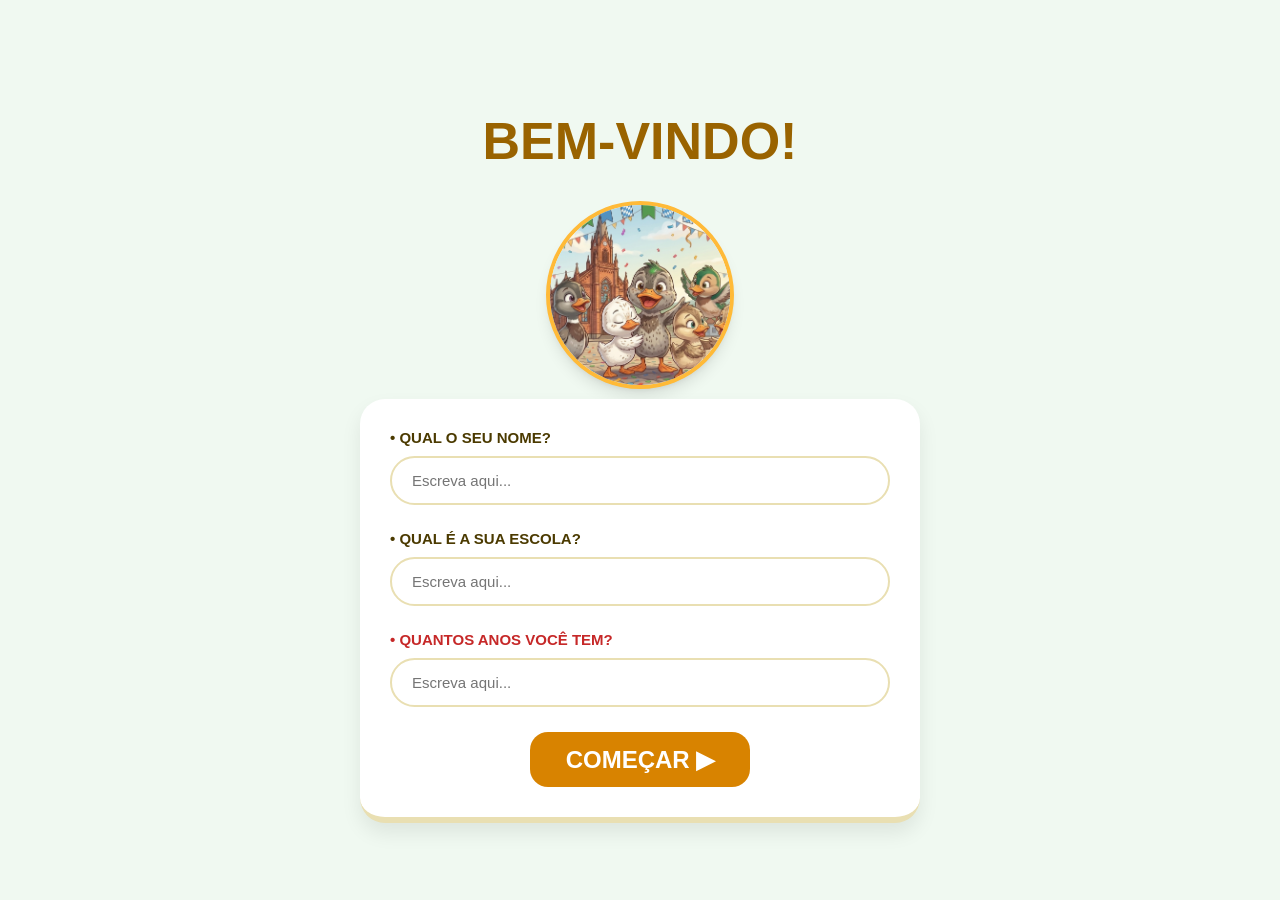
<file: index.html>
<!DOCTYPE html>
<html lang="pt-br">

<head>
    <meta charset="UTF-8">
    <meta name="viewport" content="width=device-width, initial-scale=1.0">

    <title>Tela Inicial</title>

    <link rel="stylesheet" href="style.css">
</head>

<body class="inicio-page">

    <main class="inicio-main">

        <h1>BEM-VINDO!</h1>

        <img src="parte1_curricularizacao/ImagensJogoInfantil-IA/brusqueinicial.png" alt="Logo" class="logo">

        <form id="formulario">

            <div class="campo">
                <label>• QUAL O SEU NOME?</label>
                <input type="text" placeholder="Escreva aqui..." required>
            </div>

            <div class="campo">
                <label>• QUAL É A SUA ESCOLA?</label>
                <input type="text" placeholder="Escreva aqui..." required>
            </div>

            <div class="campo">
                <label class="vermelho">• QUANTOS ANOS VOCÊ TEM?</label>
                <input type="number" placeholder="Escreva aqui..." required>
            </div>

            <button type="submit" class="btn-comecar">
                COMEÇAR ▶
            </button>

        </form>

    </main>

    <script>
        const formulario = document.getElementById("formulario");

        formulario.addEventListener("submit", function(event) {
            event.preventDefault();

            const nome = document.querySelector('input[type="text"]').value;

            // ======================
            // INICIALIZA TUDO DO JOGO
            // ======================
            localStorage.setItem("nomeJogador", nome);
            localStorage.setItem("pontos", 0);
            localStorage.setItem("erros", 0);
            localStorage.setItem("tentativas", 0);
            localStorage.setItem("perguntaAtual", 0);

            window.location.href = "pergunta.html";
        });
        
    </script>

</body>

</html>
</file>
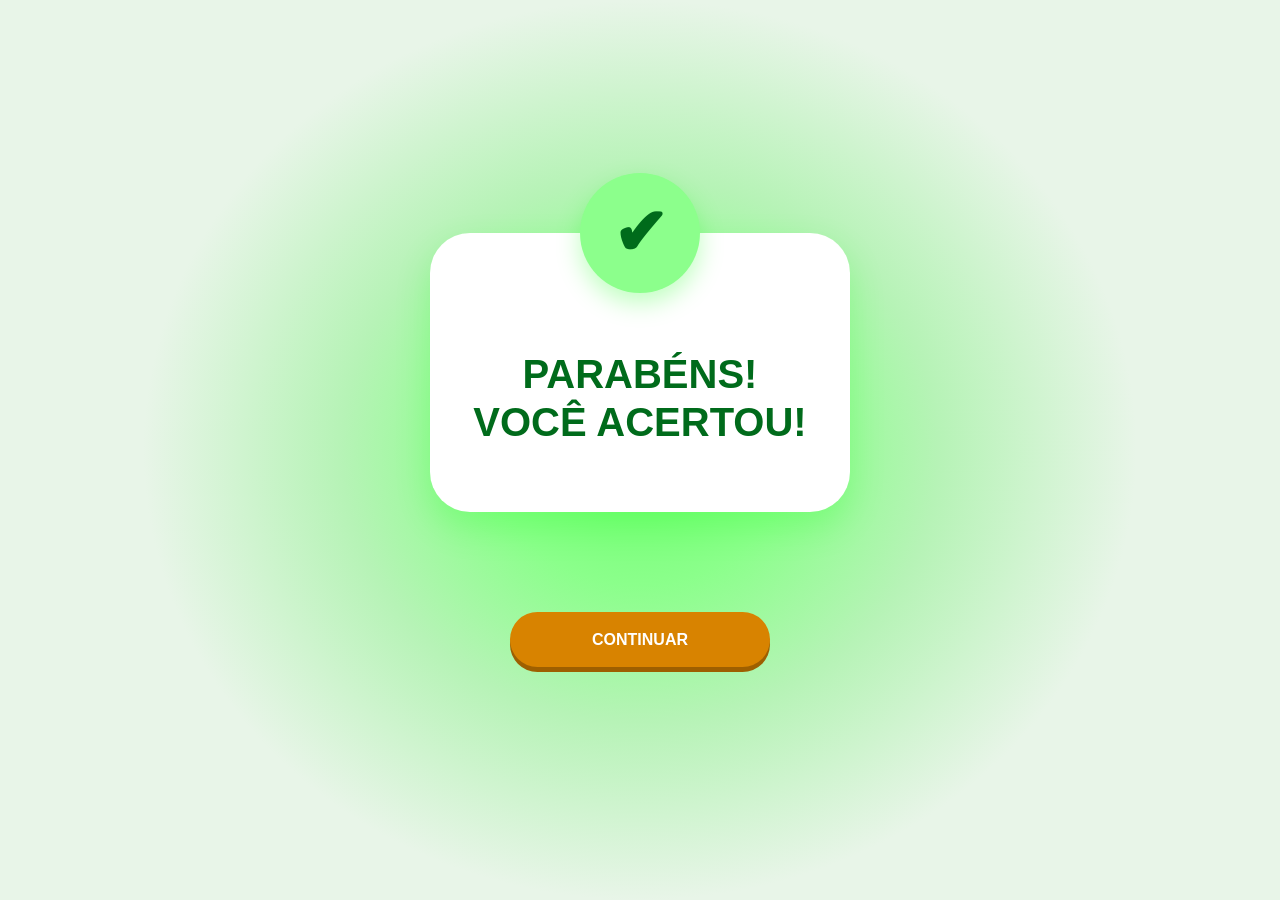
<file: acerto.html>
<!DOCTYPE html>
<html lang="pt-br">

<head>
    <meta charset="UTF-8">
    <meta name="viewport" content="width=device-width, initial-scale=1.0">

    <title>Acerto</title>

    <link rel="stylesheet" href="style.css">
</head>

<body class="acerto-page">

<main class="acerto-main">

    <div class="feedback-card-acerto">

        <div class="icone-acerto">✔</div>

        <h1>PARABÉNS!<br>VOCÊ ACERTOU!</h1>

    </div>

    <button class="btn-yellow" onclick="continuar()">
        CONTINUAR
    </button>

</main>

<script>
function continuar() {

    let indice = Number(localStorage.getItem("perguntaAtual")) || 0;

    indice++;

    // se acabou o jogo
    if (indice >= 15) {   // ou perguntas.length se quiser mais correto
        window.location.href = "final.html";
        return;
    }

    localStorage.setItem("perguntaAtual", indice);
    window.location.href = "pergunta.html";
}
</script>

</body>
</html>
</file>
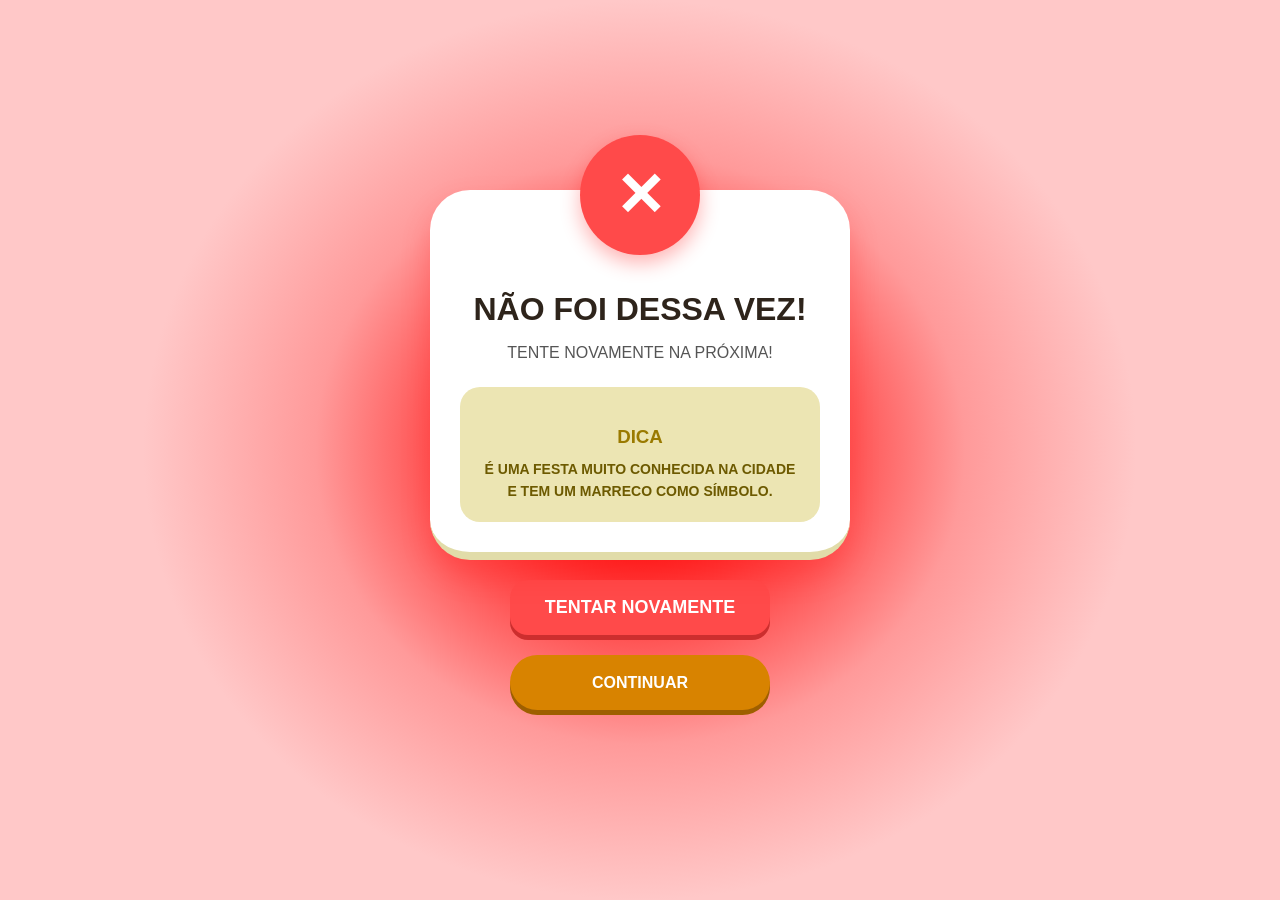
<file: erro.html>
<!DOCTYPE html>
<html lang="pt-br">

<head>
    <meta charset="UTF-8">
    <meta name="viewport" content="width=device-width, initial-scale=1.0">

    <title>Erro</title>

    <link rel="stylesheet" href="style.css">
</head>

<body class="erro-page">

    <main class="erro-main">

        <div class="feedback-card">

            <div class="icone-erro">✕</div>

            <h1>NÃO FOI DESSA VEZ!</h1>

            <p class="subtitulo">TENTE NOVAMENTE NA PRÓXIMA!</p>

            <div class="dica-box">
                <h3>DICA</h3>
                <h4 id="dica-texto"></h4>
            </div>

        </div>

        <button class="btn-red" onclick="tentarNovamente()">
            TENTAR NOVAMENTE
        </button>

        <button class="btn-yellow" onclick="continuar()">
            CONTINUAR
        </button>

    </main>

    <script src="script.js"></script>
    <script>
        (function () {
            const dicaElemento = document.getElementById("dica-texto");
            const indice = Number(localStorage.getItem("perguntaAtual")) || 0;

            if (!dicaElemento || !Array.isArray(perguntas) || !perguntas[indice]) {
                return;
            }

            dicaElemento.textContent = perguntas[indice].dica || "";
        })();
    </script>

</body>

</html>
</file>
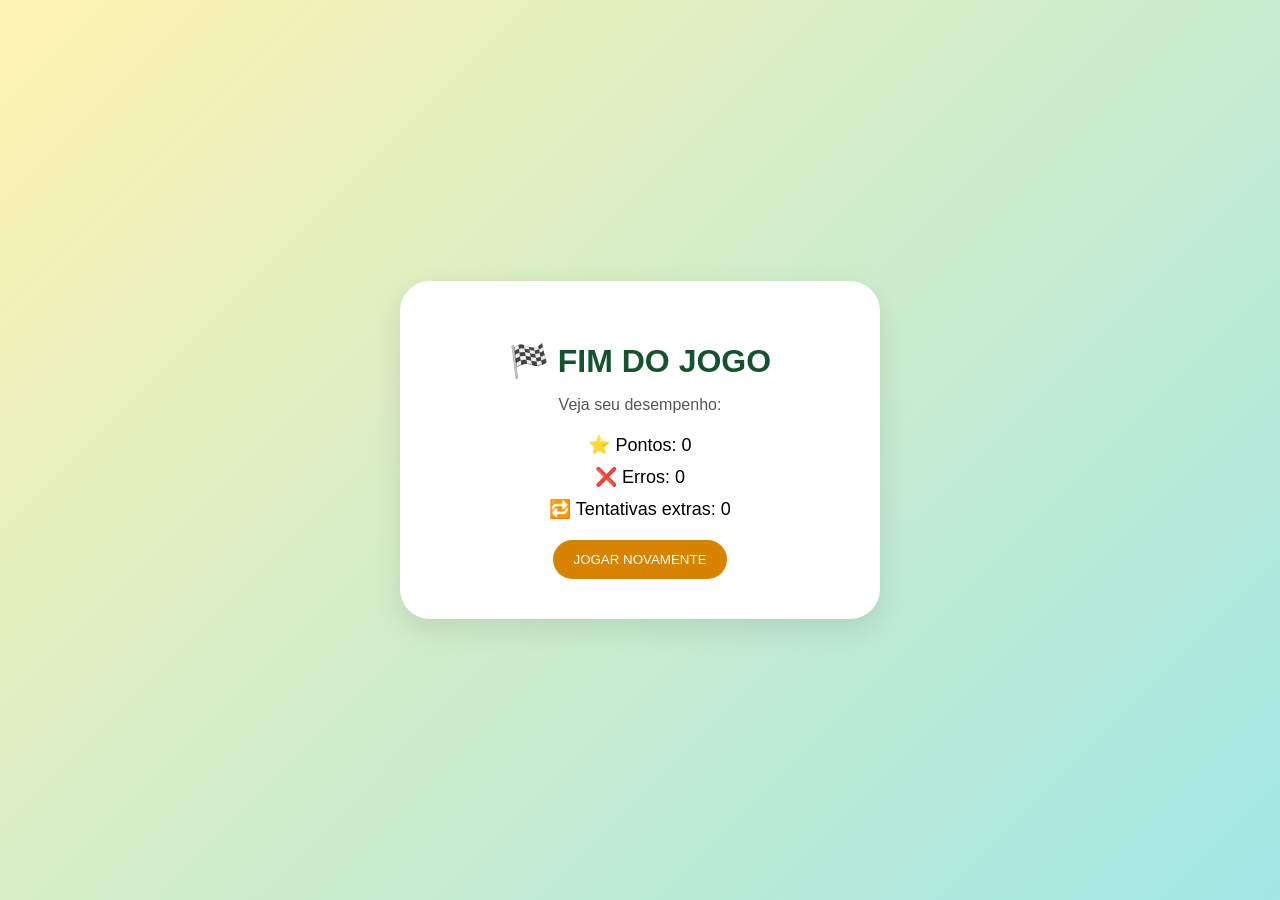
<file: final.html>
<!DOCTYPE html>
<html lang="pt-br">

<head>
<meta charset="UTF-8">
<meta name="viewport" content="width=device-width, initial-scale=1.0">

<title>Resultado Final</title>

<link rel="stylesheet" href="style.css">
</head>

<body class="final-page">

<main class="final-main">

    <div class="final-card">

        <h1>🏁 FIM DO JOGO</h1>

        <p class="resultado">Veja seu desempenho:</p>

        <div class="stats">

            <div>⭐ Pontos: <span id="pontos"></span></div>
            <div>❌ Erros: <span id="erros"></span></div>
            <div>🔁 Tentativas extras: <span id="tentativas"></span></div>

        </div>

        <button onclick="recomecar()">JOGAR NOVAMENTE</button>

    </div>

</main>

<script>
function recomecar() {

    // 🔥 limpa tudo do jogo
    localStorage.clear();

    // garante reset total (caso browser mantenha algo)
    localStorage.setItem("pontos", 0);
    localStorage.setItem("erros", 0);
    localStorage.setItem("tentativas", 0);
    localStorage.setItem("perguntaAtual", 0);

    // volta para início
    window.location.href = "index.html";
}

// mostrar resultados
document.getElementById("pontos").innerText =
    localStorage.getItem("pontos") || 0;

document.getElementById("erros").innerText =
    localStorage.getItem("erros") || 0;

document.getElementById("tentativas").innerText =
    localStorage.getItem("tentativas") || 0;
</script>

</body>
</html>
</file>
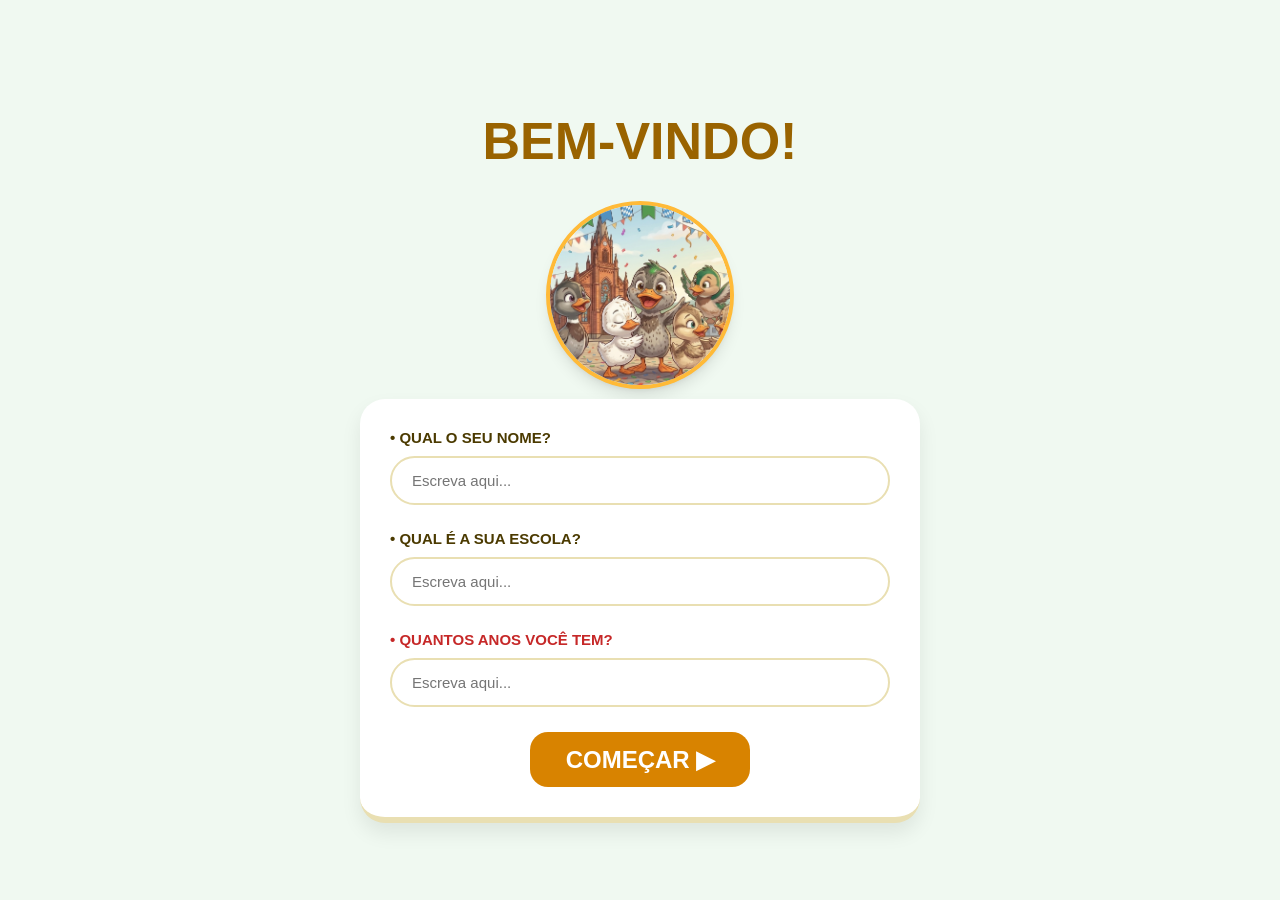
<file: inicial.html>
<!DOCTYPE html>
<html lang="pt-br">

<head>
    <meta charset="UTF-8">
    <meta name="viewport" content="width=device-width, initial-scale=1.0">

    <title>Tela Inicial</title>

    <link rel="stylesheet" href="style.css">
</head>

<body class="inicio-page">

    <main class="inicio-main">

        <h1>BEM-VINDO!</h1>

        <img src="parte1_curricularizacao/ImagensJogoInfantil-IA/brusqueinicial.png" alt="Logo" class="logo">

        <form id="formulario">

            <div class="campo">
                <label>• QUAL O SEU NOME?</label>
                <input type="text" placeholder="Escreva aqui..." required>
            </div>

            <div class="campo">
                <label>• QUAL É A SUA ESCOLA?</label>
                <input type="text" placeholder="Escreva aqui..." required>
            </div>

            <div class="campo">
                <label class="vermelho">• QUANTOS ANOS VOCÊ TEM?</label>
                <input type="number" placeholder="Escreva aqui..." required>
            </div>

            <button type="submit" class="btn-comecar">
                COMEÇAR ▶
            </button>

        </form>

    </main>

    <script>
        const formulario = document.getElementById("formulario");

        formulario.addEventListener("submit", function(event) {
            event.preventDefault();

            const nome = document.querySelector('input[type="text"]').value;

            // ======================
            // INICIALIZA TUDO DO JOGO
            // ======================
            localStorage.setItem("nomeJogador", nome);
            localStorage.setItem("pontos", 0);
            localStorage.setItem("erros", 0);
            localStorage.setItem("tentativas", 0);
            localStorage.setItem("perguntaAtual", 0);

            window.location.href = "pergunta.html";
        });
    </script>

</body>

</html>
</file>
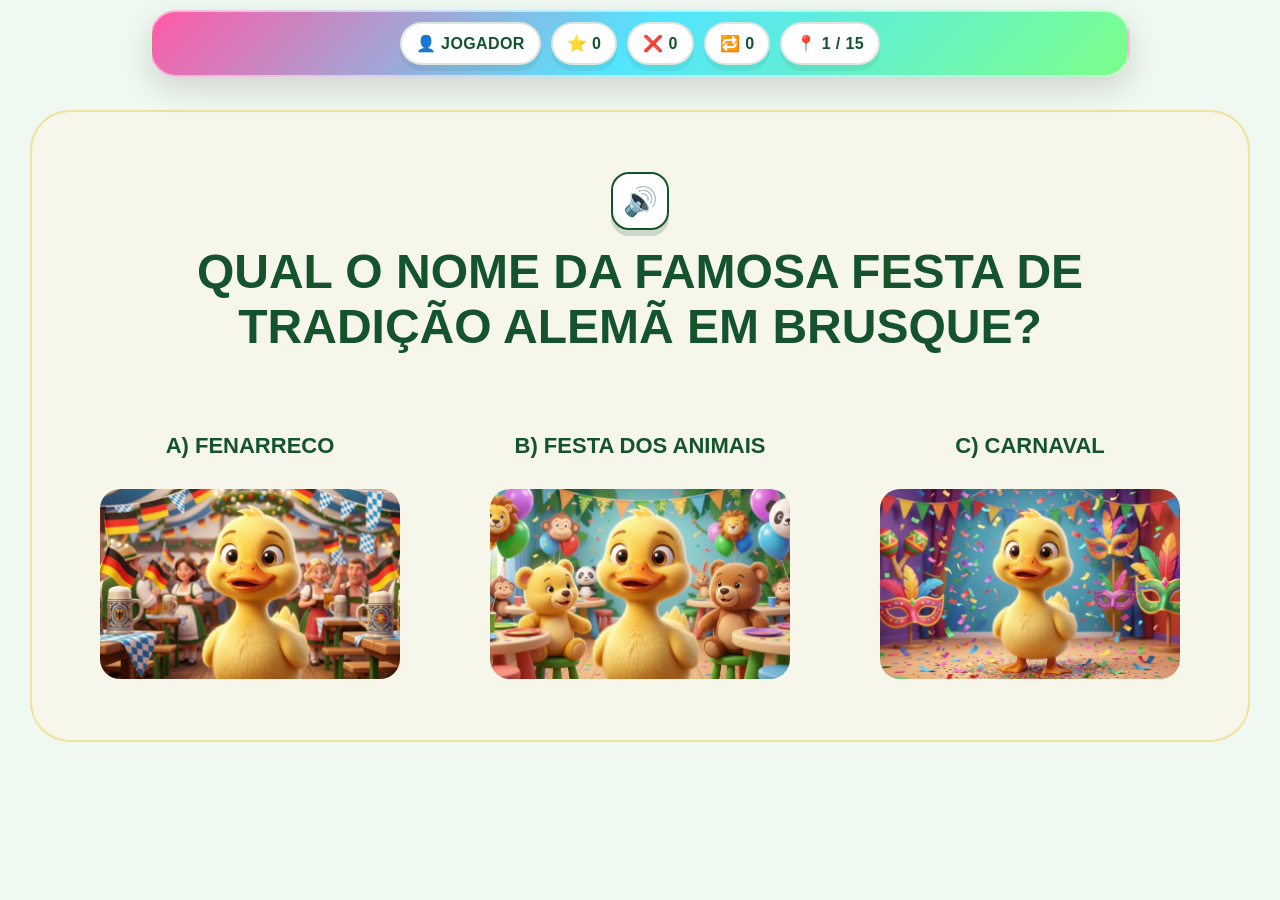
<file: pergunta.html>
<!DOCTYPE html>
<html lang="pt-br">

<head>
    <meta charset="UTF-8">
    <meta name="viewport" content="width=device-width, initial-scale=1.0">

    <title>Pergunta</title>

    <link rel="stylesheet" href="style.css">
    <style>
        .topo-jogo {
            position: fixed;
            top: max(10px, env(safe-area-inset-top));
            left: 50%;

            transform: translateX(-50%);

            width: min(980px, calc(100% - 20px));

            box-sizing: border-box;

            padding: 10px 12px;

            display: flex;
            flex-wrap: wrap;
            align-items: center;
            justify-content: center;

            gap: 10px;

            background: linear-gradient(135deg, #FF5AA5, #52E5FF, #7CFF8A);

            border-radius: 26px;
            border: 2px solid rgba(255, 255, 255, 0.55);

            box-shadow: 0 12px 30px rgba(0, 0, 0, 0.14);

            z-index: 1000;
        }

        .topo-jogo > div {
            background: #FFFFFF;

            padding: 10px 14px;

            border-radius: 999px;

            display: flex;
            align-items: center;
            justify-content: center;

            font-weight: 800;
            letter-spacing: 0.4px;

            color: #14532D;

            border: 2px solid rgba(20, 83, 45, 0.15);

            box-shadow: 0 6px 0 rgba(20, 83, 45, 0.08);

            font-size: clamp(12px, 3.2vw, 16px);

            user-select: none;
        }

        @media (max-width: 420px) {
            .topo-jogo {
                padding: 10px;
                gap: 8px;
            }

            .topo-jogo > div {
                padding: 9px 12px;
            }
        }
    </style>
</head>

<body class="pergunta-page">

<header class="topo-jogo">

    <div class="info-jogador">👤 JOGADOR</div>

    <div class="info-pontos">⭐ 0</div>

    <div class="info-erros">❌ 0</div>

    <div class="info-tentativas">🔁 0</div>

    <div class="info-pergunta">❓ 1/15</div>

</header>

<main class="pergunta-main">

    <div class="topo">

    </div>

    <section class="card-pergunta">

        <div class="pergunta-titulo">
            <button id="btn-ler-audio" type="button" aria-label="Ler pergunta em voz alta">🔊</button>
            <h1 id="pergunta"></h1>
        </div>

        <div class="opcoes">

            <button class="opcao-btn" onclick="verificarResposta(0)">
                <h2 id="texto0"></h2>
                <img id="img0" alt="Opção 1">
            </button>

            <button class="opcao-btn" onclick="verificarResposta(1)">
                <h2 id="texto1"></h2>
                <img id="img1" alt="Opção 2">
            </button>

            <button class="opcao-btn" onclick="verificarResposta(2)">
                <h2 id="texto2"></h2>
                <img id="img2" alt="Opção 3">
            </button>

        </div>

    </section>

</main>

<script src="script.js"></script>

</body>
</html>
</file>
<file: style.css>
/*pagina de resposta errada*/

.erro-page {
    margin: 0;
    min-height: 100vh;

    display: flex;
    justify-content: center;
    align-items: center;

    font-family: Arial, sans-serif;

    background: radial-gradient(
        38.79% 50% at 50% 50%,
        #FF0000 0%,
        #FF2020 22.12%,
        #FF5353 41.83%,
        #FF9A9A 65.39%,
        #FFC8C8 100%
    );
}

.erro-main {
    display: flex;
    flex-direction: column;
    align-items: center;

    gap: 20px;
}

.feedback-card {
    width: 420px;

    padding: 80px 30px 30px;

    background: #FFFFFF;

    border-bottom: 8px solid #E1DCA9;
    border-radius: 40px;

    text-align: center;

    position: relative;

    box-sizing: border-box;

    box-shadow: 0 15px 30px rgba(255, 0, 0, 0.2);
}

.feedback-card h1 {
    font-size: 32px;
    color: #2E241B;

    margin-bottom: 10px;
}

.subtitulo {
    color: #555;

    font-size: 16px;

    margin-bottom: 25px;
}

.dica-box {
    background: #ECE5B3;

    border-radius: 20px;

    padding: 20px;
}

.dica-box h3 {
    color: #9A7A00;

    margin-bottom: 10px;
}

.dica-box h4 {
    color: #6D5A00;

    font-size: 14px;

    line-height: 22px;

    text-transform: uppercase;

    margin: 0;
}


.btn-red {
    background: #FF4A4A;

    box-shadow: 0 5px 0 #CC2E2E;
}

.btn-red:hover {
   background: #f5a44e;

}

.btn-yellow {
    background: #D88300;

    box-shadow: 0 5px 0 #9E5F00;
}

.btn-yellow:hover{
background: #f5a44e;
}

.icone-erro {
    width: 120px;
    height: 120px;

    background: #FF4A4A;

    border-radius: 50%;

    display: flex;
    justify-content: center;
    align-items: center;

    color: white;
    font-size: 60px;
    font-weight: bold;

    position: absolute;

    top: -55px;
    left: 50%;

    transform: translateX(-50%);

    box-shadow: 0 8px 20px rgba(255, 0, 0, 0.3);
}

/*teste*/

.botoes-erro {
    display: flex;
    flex-direction: column;
    align-items: center;
    gap: 15px;
    margin-top: 20px;
}

/* BOTÕES DO ERRO E ACERTO */
.btn-red,
.btn-yellow {
    width: 260px;
    height: 55px;

    display: flex;
    justify-content: center;
    align-items: center;

    border: none;
    border-radius: 18px;

    color: white;
    font-size: 18px;
    font-weight: bold;

    cursor: pointer;

    transition: 0.2s;
}

/* vermelho */
.btn-red {
    background: #FF4A4A;
    box-shadow: 0 5px 0 #CC2E2E;
}

.btn-red:hover {
    background: #e63a3a;
}

/* amarelo */
.btn-yellow {
    background: #D88300;
    box-shadow: 0 5px 0 #9E5F00;
}

.btn-yellow:hover {
    background: #b86f00;
}


/*pagina acerto*/

.acerto-page {
    margin: 0;
    min-height: 100vh;

    display: flex;
    justify-content: center;
    align-items: center;

    font-family: Arial, sans-serif;

    background: radial-gradient(
        38.79% 50% at 50% 50%,
        #6DFF6D 0%,
        #8BFF8B 30%,
        #B6F3B6 60%,
        #E8F5E8 100%
    );
}

.acerto-main {
    display: flex;
    flex-direction: column;
    align-items: center;

    gap: 100px;
}

.feedback-card-acerto {
    width: 420px;

    padding: 90px 30px 40px;

    background: white;

    border-radius: 40px;

    text-align: center;

    position: relative;

    box-sizing: border-box;

    box-shadow: 0 15px 35px rgba(0, 255, 0, 0.2);
}

.icone-acerto {
    width: 120px;
    height: 120px;

    background: #8CFF8C;

    border-radius: 50%;

    display: flex;
    justify-content: center;
    align-items: center;

    color: #006B1B;

    font-size: 65px;
    font-weight: bold;

    position: absolute;

    top: -60px;
    left: 50%;

    transform: translateX(-50%);

    box-shadow: 0 10px 25px rgba(0, 255, 0, 0.25);
}

.feedback-card-acerto h1 {
    font-size: 40px;

    color: #006B1B;

    line-height: 48px;
}

.btn-yellow {
    width: 260px;

    padding: 16px;

    border: none;
    border-radius: 30px;

    background: #D88300;

    box-shadow: 0 5px 0 #9E5F00;

    color: white;

    font-size: 16px;
    font-weight: bold;

    cursor: pointer;

    transition: 0.3s;
}

.btn-yellow:hover {
    background: #b86f00;
}

/*tela de perguntas*/

.pergunta-page {
    margin: 0;

    min-height: 100vh;

    font-family: Arial, sans-serif;

    background: #F0F9F1;
}

.pergunta-main {
    padding: 30px;
}

.topo {
    display: flex;
    align-items: center;
    justify-content: center;

    position: relative;

    margin-bottom: 80px;
}

.btn-voltar {
    position: absolute;

    left: 0;

    width: 50px;
    height: 50px;

    border-radius: 50%;

    background: #FFC700;

    display: flex;
    justify-content: center;
    align-items: center;

    text-decoration: none;

    color: black;

    font-size: 28px;
    font-weight: bold;
}

.progresso-container {
    text-align: center;
}

.progresso-container h3 {
    color: #1F7A3D;

    font-size: 14px;

    margin-bottom: 10px;
}

.barra-progresso {
    width: 340px;
    height: 16px;

    background: #D9D9D9;

    border-radius: 20px;

    overflow: hidden;
}

.barra-preenchida {
    width: 20%;

    height: 100%;

    background: #28C24A;

    border-radius: 20px;
}

.card-pergunta {
    background: #F6F6EA;

    border: 2px solid #EFE29B;
    border-radius: 40px;

    padding: 60px 40px;

    text-align: center;
}

.pergunta-titulo {
    display: flex;
    align-items: center;
    justify-content: center;

    gap: 14px;

    flex-wrap: wrap;

    margin-bottom: 60px;
}

#btn-ler-audio {
    width: 58px;
    height: 58px;

    display: inline-flex;
    align-items: center;
    justify-content: center;

    background: #FFFFFF;

    border: 2px solid #14532D;
    border-radius: 18px;

    color: #14532D;

    font-size: 28px;
    font-weight: 800;

    cursor: pointer;

    box-shadow: 0 6px 0 rgba(20, 83, 45, 0.18);

    transition: transform 0.15s ease, box-shadow 0.15s ease, background 0.15s ease;

    animation: botao-audio-pulso 2.2s ease-in-out infinite;
}

#btn-ler-audio:hover {
    transform: translateY(-1px) scale(1.03);
    background: #F0F9F1;
    box-shadow: 0 8px 0 rgba(20, 83, 45, 0.18);
}

#btn-ler-audio:active {
    transform: translateY(1px) scale(0.98);
    box-shadow: 0 3px 0 rgba(20, 83, 45, 0.18);
}

#btn-ler-audio:focus-visible {
    outline: 3px solid rgba(20, 83, 45, 0.25);
    outline-offset: 3px;
}

@keyframes botao-audio-pulso {
    0%,
    100% {
        transform: scale(1);
    }
    50% {
        transform: scale(1.06);
    }
}

@media (prefers-reduced-motion: reduce) {
    #btn-ler-audio {
        animation: none;
        transition: none;
    }
}

.card-pergunta h1 {
    color: #14532D;

    font-size: 48px;

    text-transform: uppercase;

    margin: 0;
}

.opcoes {
    display: flex;
    justify-content: center;

    gap: 70px;

    flex-wrap: wrap;
}

.opcao-btn {
    width: 320px;

    display: flex;
    flex-direction: column;
    align-items: center;

    gap: 15px;

    background: transparent;
    border: none;

    cursor: pointer;
}

.opcao-btn:hover {
    transform: scale(1.05);
}

.opcao-btn h2 {
    color: #14532D;

    margin-bottom: 15px;

    font-size: 22px;

    text-transform: uppercase;
}

.opcao-btn img {
    width: 300px;
    height: 190px;

    object-fit: cover;

    border-radius: 20px;

    display: block;
}

/*pagina inicial*/

.inicio-page {
    margin: 0;

    min-height: 100vh;

    background: #F0F9F1;

    font-family: Arial, sans-serif;
}

.inicio-main {
    min-height: 100vh;

    display: flex;
    flex-direction: column;
    align-items: center;
    justify-content: center;

}

.inicio-main h1 {
    color: #996300;

    font-size: 52px;

    margin-bottom: 20px;
}

.logo {
    width: 180px;
    height: 180px;
    margin: 10px;
    object-fit: cover;

    border-radius: 50%;

    border: 4px solid #FFBA38;

    background: #FFFFFF;

    box-shadow:
        0px 10px 15px -3px rgba(0, 0, 0, 0.1),
        0px 4px 6px -4px rgba(0, 0, 0, 0.1);
}

form {
    width: 500px;

    background: #FFFFFF;

    border-radius: 25px;

    padding: 30px;

    box-shadow: 0 10px 20px rgba(0,0,0,0.08);

    border-bottom: 6px solid #E9DFB2;
}

.campo {
    display: flex;
    flex-direction: column;

    margin-bottom: 25px;
}

label {
    font-size: 15px;
    font-weight: bold;

    color: #4B3A00;

    margin-bottom: 10px;
}

.vermelho {
    color: #C62828;
}

input {
    height: 45px;

    border: 2px solid #E9DFB2;
    border-radius: 25px;

    padding: 0 20px;

    font-size: 15px;

    outline: none;
}

input:focus {
    border-color: #D88300;
}

.btn-comecar {
    width: 220px;
    height: 55px;

    display: flex;
    justify-content: center;
    align-items: center;

    margin: 20px auto 0;

    padding: 0;

    border: none;
    border-radius: 18px;

    background: #D88300;

    color: white;

    font-size: 24px;
    font-weight: bold;

    cursor: pointer;
}

.btn-comecar:hover {
    background: #b86f00;
}

/*topo jogo*/

.topo-jogo {
    position: fixed;

    top: 20px;
    left: 50%;

    transform: translateX(-50%);

    z-index: 1000;

    display: flex;
    flex-direction: row;

    align-items: center;
    justify-content: center;

    gap: 20px;
}
.info-jogador,
.info-pontos,
.info-pergunta {
    background: white;

    padding: 12px 20px;

    border-radius: 20px;

    font-weight: bold;

    color: #14532D;

    box-shadow: 0 4px 10px rgba(0,0,0,0.08);
}

/*tela final*/

.final-page {
    margin: 0;
    min-height: 100vh;

    display: flex;
    justify-content: center;
    align-items: center;

    font-family: Arial, sans-serif;

    background: linear-gradient(135deg, #FFF3B0, #A0E7E5);
}

.final-card {
    background: white;
    padding: 40px;
    border-radius: 30px;

    text-align: center;

    width: 400px;

    box-shadow: 0 10px 30px rgba(0,0,0,0.1);
}

.final-card h1 {
    color: #14532D;
    margin-bottom: 10px;
}

.resultado {
    margin-bottom: 20px;
    color: #555;
}

.stats {
    display: flex;
    flex-direction: column;
    gap: 10px;

    font-size: 18px;
    margin-bottom: 20px;
}

.final-card button {
    background: #D88300;
    color: white;

    border: none;
    padding: 12px 20px;

    border-radius: 20px;

    cursor: pointer;
}
</file>
